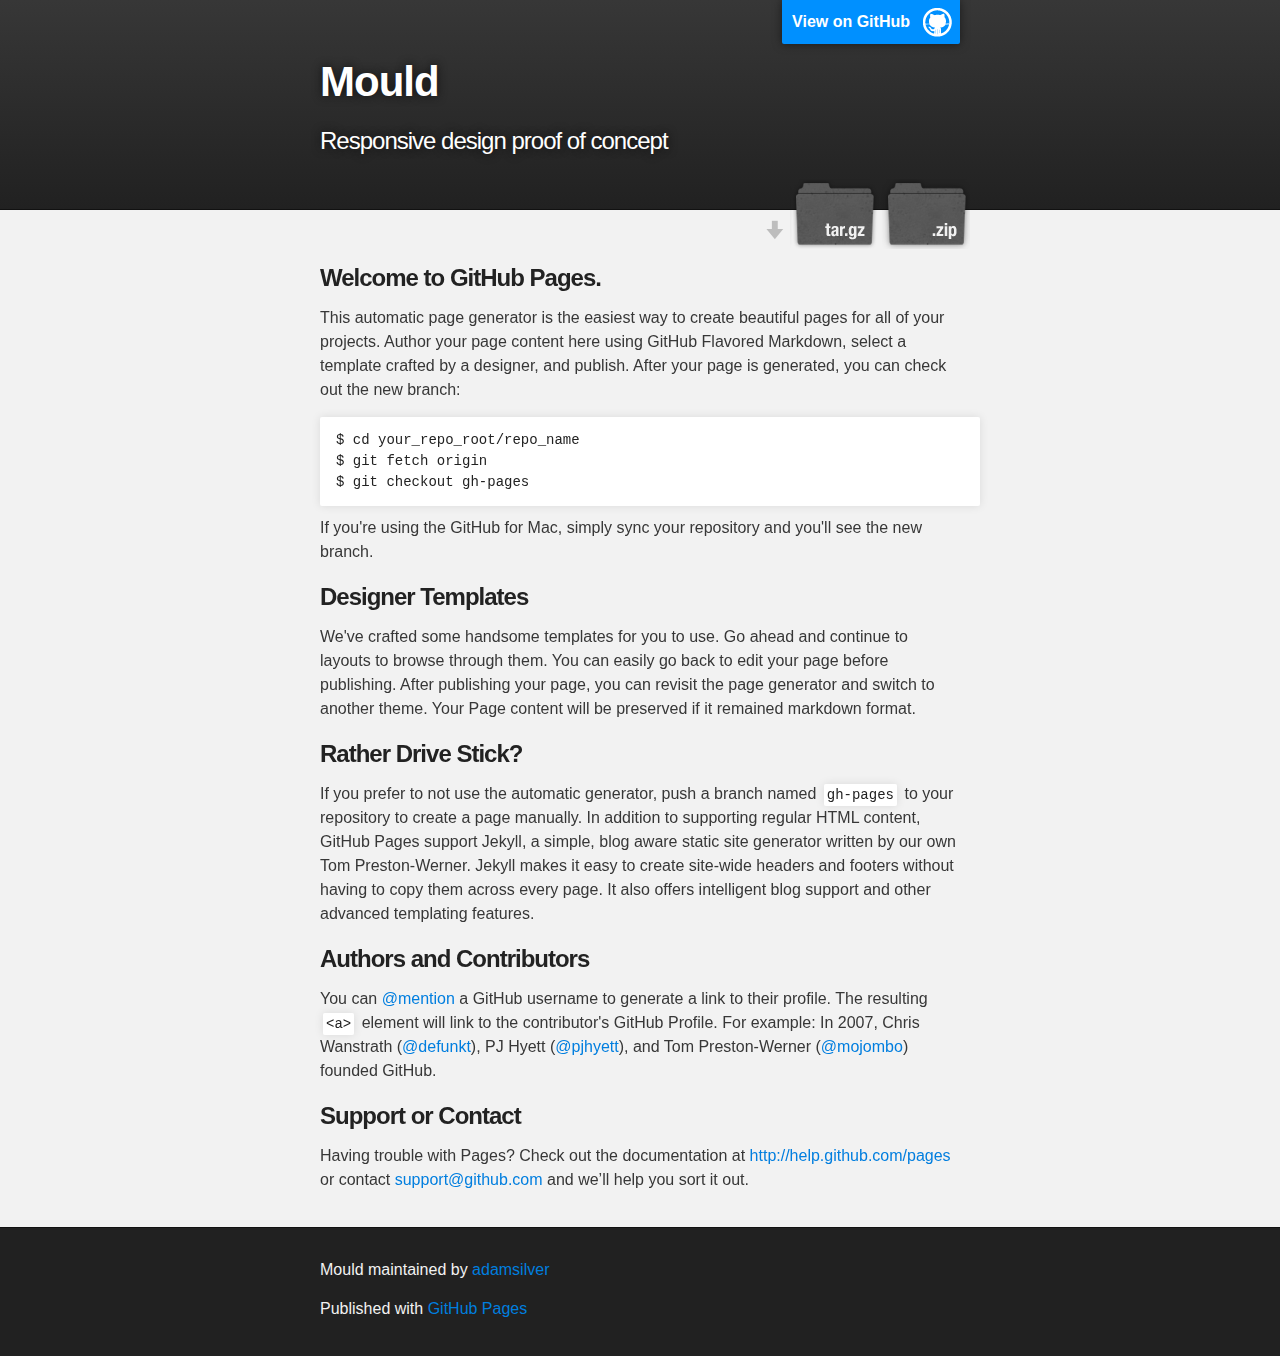
<file: about.html>
<!DOCTYPE html>
<html>

  <head>
    <meta charset='utf-8' />
    <meta http-equiv="X-UA-Compatible" content="chrome=1" />
    <meta name="description" content="Mould : Responsive design proof of concept" />

    <link rel="stylesheet" type="text/css" media="screen" href="stylesheets/stylesheet.css">

    <title>Mould</title>
  </head>

  <body>

    <!-- HEADER -->
    <div id="header_wrap" class="outer">
        <header class="inner">
          <a id="forkme_banner" href="https://github.com/adamsilver/mould">View on GitHub</a>

          <h1 id="project_title">Mould</h1>
          <h2 id="project_tagline">Responsive design proof of concept</h2>

            <section id="downloads">
              <a class="zip_download_link" href="https://github.com/adamsilver/mould/zipball/master">Download this project as a .zip file</a>
              <a class="tar_download_link" href="https://github.com/adamsilver/mould/tarball/master">Download this project as a tar.gz file</a>
            </section>
        </header>
    </div>

    <!-- MAIN CONTENT -->
    <div id="main_content_wrap" class="outer">
      <section id="main_content" class="inner">
        <h3>Welcome to GitHub Pages.</h3>

<p>This automatic page generator is the easiest way to create beautiful pages for all of your projects. Author your page content here using GitHub Flavored Markdown, select a template crafted by a designer, and publish. After your page is generated, you can check out the new branch:</p>

<pre><code>$ cd your_repo_root/repo_name
$ git fetch origin
$ git checkout gh-pages
</code></pre>

<p>If you're using the GitHub for Mac, simply sync your repository and you'll see the new branch.</p>

<h3>Designer Templates</h3>

<p>We've crafted some handsome templates for you to use. Go ahead and continue to layouts to browse through them. You can easily go back to edit your page before publishing. After publishing your page, you can revisit the page generator and switch to another theme. Your Page content will be preserved if it remained markdown format.</p>

<h3>Rather Drive Stick?</h3>

<p>If you prefer to not use the automatic generator, push a branch named <code>gh-pages</code> to your repository to create a page manually. In addition to supporting regular HTML content, GitHub Pages support Jekyll, a simple, blog aware static site generator written by our own Tom Preston-Werner. Jekyll makes it easy to create site-wide headers and footers without having to copy them across every page. It also offers intelligent blog support and other advanced templating features.</p>

<h3>Authors and Contributors</h3>

<p>You can <a href="https://github.com/blog/821" class="user-mention">@mention</a> a GitHub username to generate a link to their profile. The resulting <code>&lt;a&gt;</code> element will link to the contributor's GitHub Profile. For example: In 2007, Chris Wanstrath (<a href="https://github.com/defunkt" class="user-mention">@defunkt</a>), PJ Hyett (<a href="https://github.com/pjhyett" class="user-mention">@pjhyett</a>), and Tom Preston-Werner (<a href="https://github.com/mojombo" class="user-mention">@mojombo</a>) founded GitHub.</p>

<h3>Support or Contact</h3>

<p>Having trouble with Pages? Check out the documentation at <a href="http://help.github.com/pages">http://help.github.com/pages</a> or contact <a href="mailto:support@github.com">support@github.com</a> and we’ll help you sort it out.</p>
      </section>
    </div>

    <!-- FOOTER  -->
    <div id="footer_wrap" class="outer">
      <footer class="inner">
        <p class="copyright">Mould maintained by <a href="https://github.com/adamsilver">adamsilver</a></p>
        <p>Published with <a href="http://pages.github.com">GitHub Pages</a></p>
      </footer>
    </div>

    

  </body>
</html>
</file>
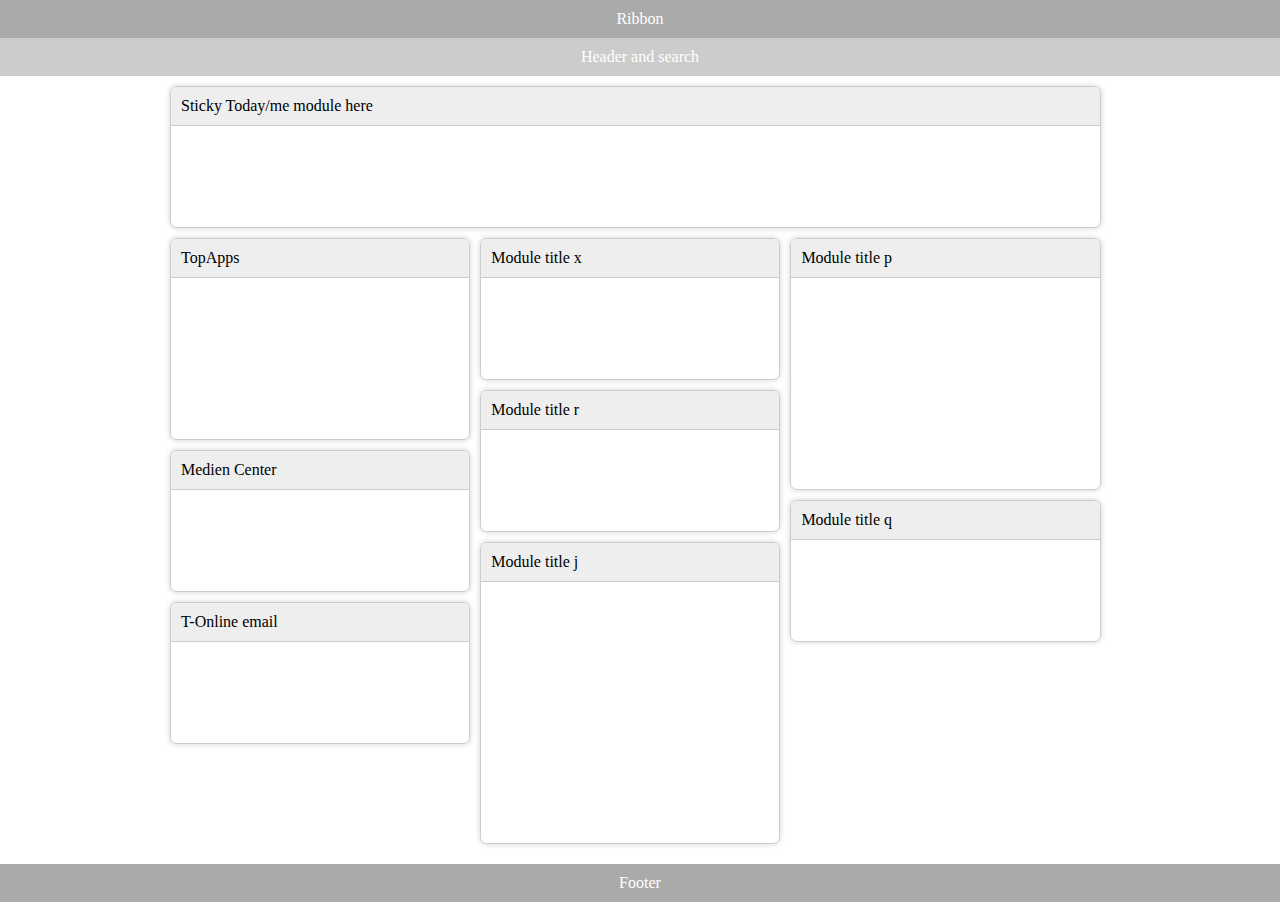
<file: concept.html>
<!DOCTYPE HTML PUBLIC "-//W3C//DTD HTML 4.01//EN" "http://www.w3.org/TR/html4/strict.dtd">
<html lang="en-GB">
	<head>
		<meta http-equiv="Content-Type" content="text/html; charset=utf-8">
		<meta http-equiv="Content-Language" content="en-gb">
		<meta name="description" content="">
		<meta name="keywords" content="">
		<meta name="author" content="Adam Silver">
		<!--maximum-scale=1.0-->
		<meta name="viewport" content="width=device-width, initial-scale=1.0" >
		<title>Mould - Concept</title>
		<link rel='stylesheet' type="text/css" href='css/small.css'>
		<link rel='stylesheet' type="text/css" href='css/medium.css' media='screen and (min-width: 768px)'>
		<link rel='stylesheet' type="text/css" href='css/large.css' media='screen and (min-width: 1025px)'>
	</head>
	<body>
		<div id="container">
			<div id="ribbon">
				Ribbon
			</div>
			<div id="header">
				Header and search
			</div>
			<div id="main">				
				<div id="modules">
					<div class="stickyModuleContainer">
						<div class="module">
							<div class="header">Sticky Today/me module here</div>
						</div>
					</div>
					<div class="moduleSet moduleSet1">
						<div class="module" style="height: 200px;">
							<div class="header">TopApps</div>
						</div>
						<div class="module">
							<div class="header">Medien Center</div>
						</div>
						<div class="module">
							<div class="header">T-Online email</div>
						</div>
					</div>
					<div class="moduleSet moduleSet2">
						<div class="module">
							<div class="header">Module title x</div>
						</div>
						<div class="module">
							<div class="header">Module title r</div>
						</div>
						<div class="module" style="height: 300px;">
							<div class="header">Module title j</div>
						</div>
					</div>
					<div class="moduleSet moduleSet3">
						<div class="module" style="height: 250px;">
							<div class="header">Module title p</div>
						</div>
						<div class="module">
							<div class="header">Module title q</div>
						</div>
					</div>
				</div>	
			</div>
			<div id="footer">
				<p>Footer</p>
			</div>
		</div>
	</body>
</html>
</file>
<file: stylesheets/stylesheet.css>
/*******************************************************************************
Slate Theme for Github Pages
by Jason Costello, @jsncostello
*******************************************************************************/

@import url(pygment_trac.css);

/*******************************************************************************
MeyerWeb Reset
*******************************************************************************/

html, body, div, span, applet, object, iframe,
h1, h2, h3, h4, h5, h6, p, blockquote, pre,
a, abbr, acronym, address, big, cite, code,
del, dfn, em, img, ins, kbd, q, s, samp,
small, strike, strong, sub, sup, tt, var,
b, u, i, center,
dl, dt, dd, ol, ul, li,
fieldset, form, label, legend,
table, caption, tbody, tfoot, thead, tr, th, td,
article, aside, canvas, details, embed,
figure, figcaption, footer, header, hgroup,
menu, nav, output, ruby, section, summary,
time, mark, audio, video {
  margin: 0;
  padding: 0;
  border: 0;
  font: inherit;
  vertical-align: baseline;
}

/* HTML5 display-role reset for older browsers */
article, aside, details, figcaption, figure,
footer, header, hgroup, menu, nav, section {
  display: block;
}

ol, ul {
  list-style: none;
}

blockquote, q {
}

table {
  border-collapse: collapse;
  border-spacing: 0;
}

a:focus {
  outline: none;
}

/*******************************************************************************
Theme Styles
*******************************************************************************/

body {
  box-sizing: border-box;
  color:#373737;
  background: #212121;
  font-size: 16px;
  font-family: 'Myriad Pro', Calibri, Helvetica, Arial, sans-serif;
  line-height: 1.5;
  -webkit-font-smoothing: antialiased;
}

h1, h2, h3, h4, h5, h6 {
  margin: 10px 0;
  font-weight: 700;
  color:#222222;
  font-family: 'Lucida Grande', 'Calibri', Helvetica, Arial, sans-serif;
  letter-spacing: -1px;
}

h1 {
  font-size: 36px;
  font-weight: 700;
}

h2 {
  padding-bottom: 10px;
  font-size: 32px;
  background: url('../images/bg_hr.png') repeat-x bottom;
}

h3 {
  font-size: 24px;
}

h4 {
  font-size: 21px;
}

h5 {
  font-size: 18px;
}

h6 {
  font-size: 16px;
}

p {
  margin: 10px 0 15px 0;
}

footer p {
  color: #f2f2f2;
}

a {
  text-decoration: none;
  color: #007edf;
  text-shadow: none;

  transition: color 0.5s ease;
  transition: text-shadow 0.5s ease;
  -webkit-transition: color 0.5s ease;
  -webkit-transition: text-shadow 0.5s ease;
  -moz-transition: color 0.5s ease;
  -moz-transition: text-shadow 0.5s ease;
  -o-transition: color 0.5s ease;
  -o-transition: text-shadow 0.5s ease;
  -ms-transition: color 0.5s ease;
  -ms-transition: text-shadow 0.5s ease;
}

#main_content a:hover {
  color: #0069ba;
  text-shadow: #0090ff 0px 0px 2px;
}

footer a:hover {
  color: #43adff;
  text-shadow: #0090ff 0px 0px 2px;
}

em {
  font-style: italic;
}

strong {
  font-weight: bold;
}

img {
  position: relative;
  margin: 0 auto;
  max-width: 739px;
  padding: 5px;
  margin: 10px 0 10px 0;
  border: 1px solid #ebebeb;

  box-shadow: 0 0 5px #ebebeb;
  -webkit-box-shadow: 0 0 5px #ebebeb;
  -moz-box-shadow: 0 0 5px #ebebeb;
  -o-box-shadow: 0 0 5px #ebebeb;
  -ms-box-shadow: 0 0 5px #ebebeb;
}

pre, code {
  width: 100%;
  color: #222;
  background-color: #fff;

  font-family: Monaco, "Bitstream Vera Sans Mono", "Lucida Console", Terminal, monospace;
  font-size: 14px;

  border-radius: 2px;
  -moz-border-radius: 2px;
  -webkit-border-radius: 2px;



}

pre {
  width: 100%;
  padding: 10px;
  box-shadow: 0 0 10px rgba(0,0,0,.1);
  overflow: auto;
}

code {
  padding: 3px;
  margin: 0 3px;
  box-shadow: 0 0 10px rgba(0,0,0,.1);
}

pre code {
  display: block;
  box-shadow: none;
}

blockquote {
  color: #666;
  margin-bottom: 20px;
  padding: 0 0 0 20px;
  border-left: 3px solid #bbb;
}

ul, ol, dl {
  margin-bottom: 15px
}

ul li {
  list-style: inside;
  padding-left: 20px;
}

ol li {
  list-style: decimal inside;
  padding-left: 20px;
}

dl dt {
  font-weight: bold;
}

dl dd {
  padding-left: 20px;
  font-style: italic;
}

dl p {
  padding-left: 20px;
  font-style: italic;
}

hr {
  height: 1px;
  margin-bottom: 5px;
  border: none;
  background: url('../images/bg_hr.png') repeat-x center;
}

table {
  border: 1px solid #373737;
  margin-bottom: 20px;
  text-align: left;
 }

th {
  font-family: 'Lucida Grande', 'Helvetica Neue', Helvetica, Arial, sans-serif;
  padding: 10px;
  background: #373737;
  color: #fff;
 }

td {
  padding: 10px;
  border: 1px solid #373737;
 }

form {
  background: #f2f2f2;
  padding: 20px;
}

img {
  width: 100%;
  max-width: 100%;
}

/*******************************************************************************
Full-Width Styles
*******************************************************************************/

.outer {
  width: 100%;
}

.inner {
  position: relative;
  max-width: 640px;
  padding: 20px 10px;
  margin: 0 auto;
}

#forkme_banner {
  display: block;
  position: absolute;
  top:0;
  right: 10px;
  z-index: 10;
  padding: 10px 50px 10px 10px;
  color: #fff;
  background: url('../images/blacktocat.png') #0090ff no-repeat 95% 50%;
  font-weight: 700;
  box-shadow: 0 0 10px rgba(0,0,0,.5);
  border-bottom-left-radius: 2px;
  border-bottom-right-radius: 2px;
}

#header_wrap {
  background: #212121;
  background: -moz-linear-gradient(top, #373737, #212121);
  background: -webkit-linear-gradient(top, #373737, #212121);
  background: -ms-linear-gradient(top, #373737, #212121);
  background: -o-linear-gradient(top, #373737, #212121);
  background: linear-gradient(top, #373737, #212121);
}

#header_wrap .inner {
  padding: 50px 10px 30px 10px;
}

#project_title {
  margin: 0;
  color: #fff;
  font-size: 42px;
  font-weight: 700;
  text-shadow: #111 0px 0px 10px;
}

#project_tagline {
  color: #fff;
  font-size: 24px;
  font-weight: 300;
  background: none;
  text-shadow: #111 0px 0px 10px;
}

#downloads {
  position: absolute;
  width: 210px;
  z-index: 10;
  bottom: -40px;
  right: 0;
  height: 70px;
  background: url('../images/icon_download.png') no-repeat 0% 90%;
}

.zip_download_link {
  display: block;
  float: right;
  width: 90px;
  height:70px;
  text-indent: -5000px;
  overflow: hidden;
  background: url(../images/sprite_download.png) no-repeat bottom left;
}

.tar_download_link {
  display: block;
  float: right;
  width: 90px;
  height:70px;
  text-indent: -5000px;
  overflow: hidden;
  background: url(../images/sprite_download.png) no-repeat bottom right;
  margin-left: 10px;
}

.zip_download_link:hover {
  background: url(../images/sprite_download.png) no-repeat top left;
}

.tar_download_link:hover {
  background: url(../images/sprite_download.png) no-repeat top right;
}

#main_content_wrap {
  background: #f2f2f2;
  border-top: 1px solid #111;
  border-bottom: 1px solid #111;
}

#main_content {
  padding-top: 40px;
}

#footer_wrap {
  background: #212121;
}



/*******************************************************************************
Small Device Styles
*******************************************************************************/

@media screen and (max-width: 480px) {
  body {
    font-size:14px;
  }

  #downloads {
    display: none;
  }

  .inner {
    min-width: 320px;
    max-width: 480px;
  }

  #project_title {
  font-size: 32px;
  }

  h1 {
    font-size: 28px;
  }

  h2 {
    font-size: 24px;
  }

  h3 {
    font-size: 21px;
  }

  h4 {
    font-size: 18px;
  }

  h5 {
    font-size: 14px;
  }

  h6 {
    font-size: 12px;
  }

  code, pre {
    min-width: 320px;
    max-width: 480px;
    font-size: 11px;
  }

}
</file>
<file: css/small.css>
* {
	margin: 0;
	padding: 0;
}

#ribbon {
	background-color: #aaa;
	color: #fff;
	padding: 10px;
	text-align: center;
}

#header {
	background-color: #ccc;
	color: #fff;
	padding: 10px;
	text-align: center;
}

#footer {
	background-color: #aaa;
	color: #fff;
	padding: 10px;
	text-align: center;
}

#main {

}

#modules {
	padding: 10px;
}

.module {
	border: 1px solid #ccc;
	margin-bottom: 10px;
	min-height: 140px;
	-webkit-border-radius: 7px;
	-moz-border-radius: 7px;
	border-radius: 7px;
	-moz-box-shadow:    0 0 5px 1px #ddd;
  	-webkit-box-shadow: 0 0 5px 1px #ddd;
  	box-shadow:         0 0 5px 1px #ddd;
}

.stickyModuleContainer {

}

.module .header {
	border-bottom: 1px solid #ccc;
	padding: 10px;
	background-color: #eee;	
	-webkit-border-radius: 7px 7px 0 0;
	-moz-border-radius: 7px 7px 0 0;
	border-radius: 7px 7px 0 0;
}


.stickyModule {
	border: 1px solid #ccc;
	padding: 10px;
	margin-bottom: 10px;
	min-height: 140px;
}
</file>
<file: css/medium.css>
#modules {
	overflow: hidden;
}

#modules .moduleSet {
	float: left;
	width: 33%;
}

#modules .moduleSet .module {
	margin-right: 10px;
}

#modules .moduleSet3 .module {
	margin-right: 0px;
}

#modules .stickyModuleContainer {
	width: 99%;
}
</file>
<file: css/large.css>
#main {
	width: 960px;
	margin: 0 auto;
}
</file>
